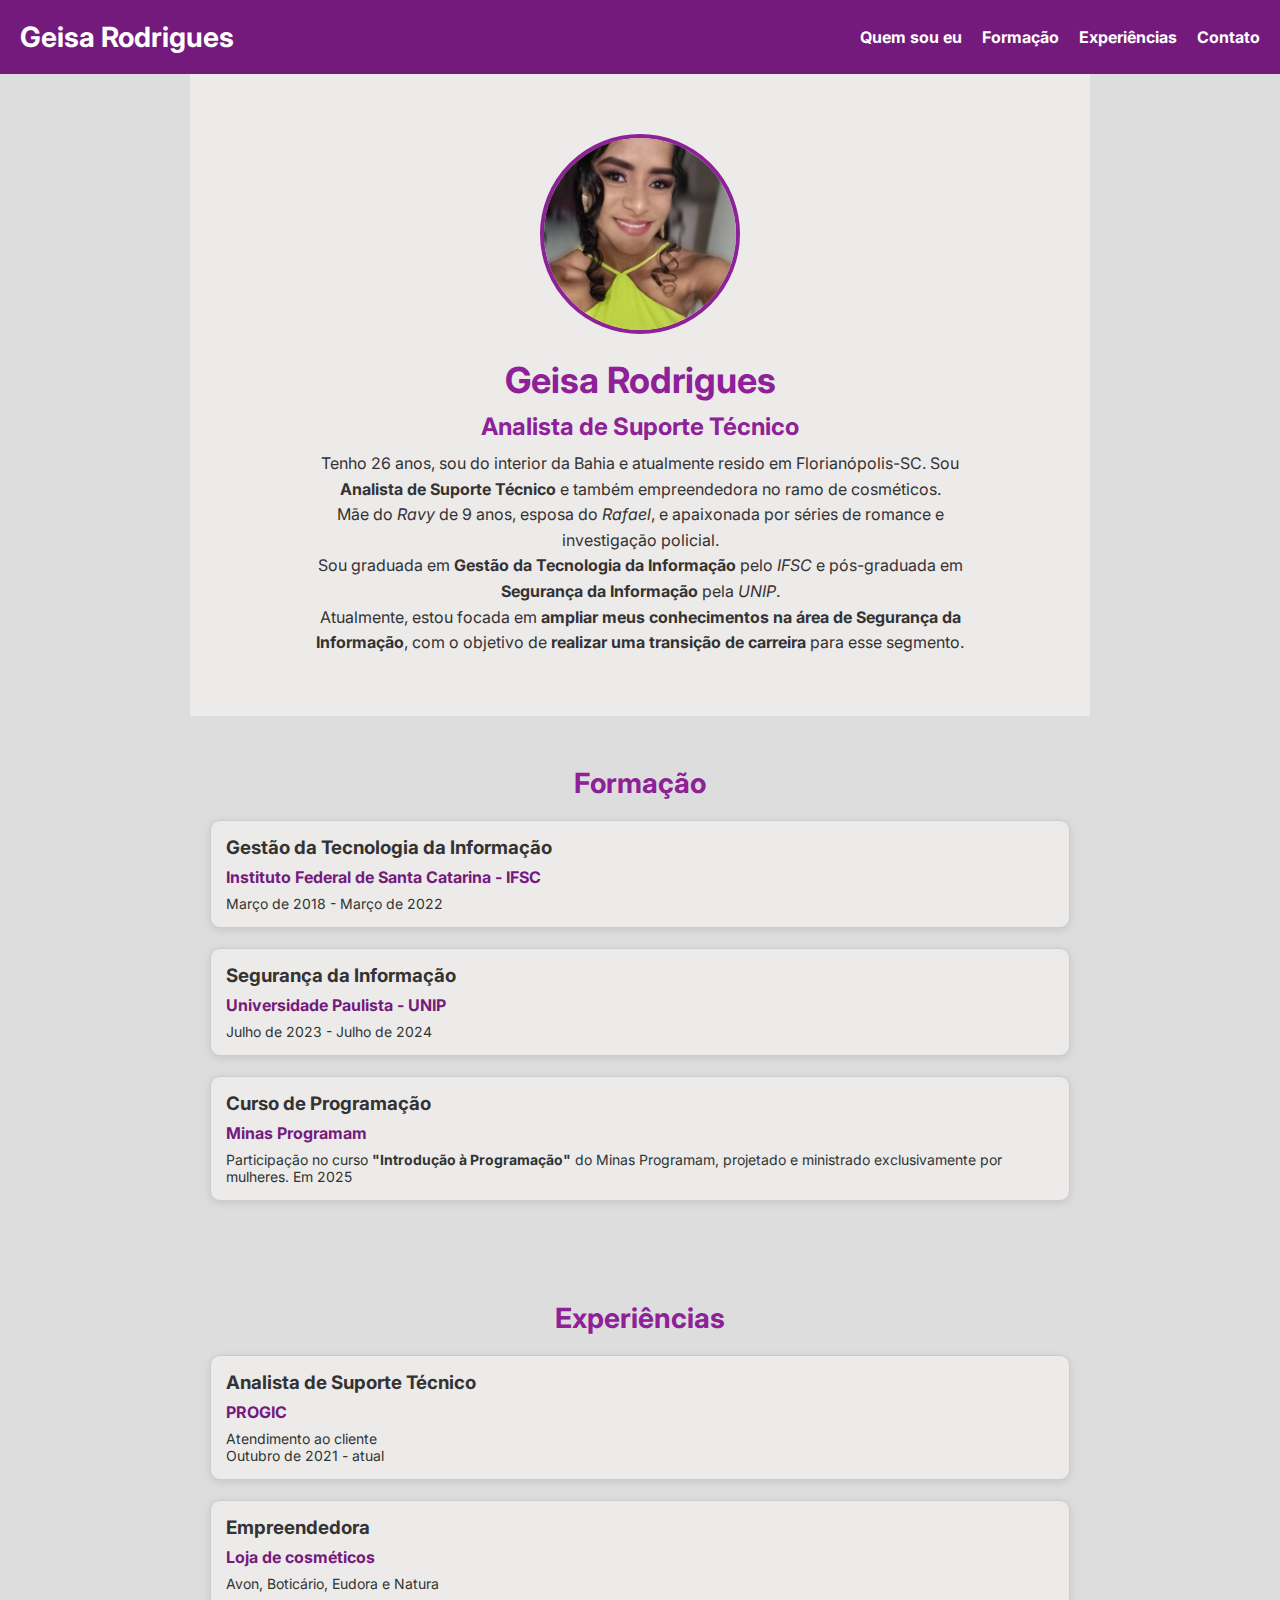
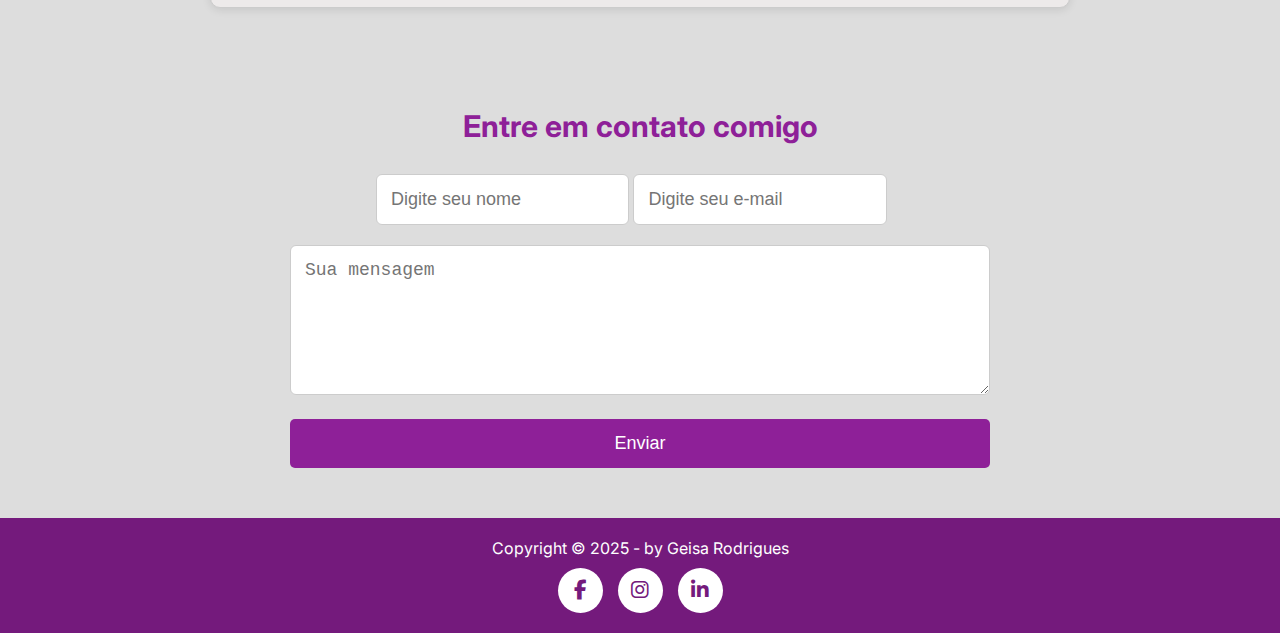
<file: index.html>
<!DOCTYPE html>
<html lang="pt-BR">

<head>
    <meta charset="UTF-8">
    <meta name="viewport" content="width=device-width, initial-scale=1.0" />
    <title>Geisa Rodrigues</title>
    <link rel="stylesheet" href="style.css" />
    <link rel="preconnect" href="https://fonts.googleapis.com">
    <link rel="preconnect" href="https://fontes.gstatic.com" crossorigin>
    <link 
        href="https://fonts.googleapis.com/css2?family=Inter:ital,opsz,wght@0,14..32,100..900;1,14..32,100..900&family=Roboto:ital,wght@0,100..900;1;100..900&display=swap"
        rel="stylesheet">
<link rel="stylesheet" href="https://cdn.jsdelivr.net/npm/@fortawesome/fontawesome-free@6.4.0/css/all.min.css">
</head>

    <body>
     <header id="menu">
        <h1 class="logo">Geisa Rodrigues</h1>
        <div class="menu-toggle" id="menu-toggle">
           <i class="fas fa-bars"></i>
        </div>

        <nav class="navegacao">
          <ul>
            <li><a href="#sobre"> Quem sou eu</a></li>
            <li><a href="#formacao"> Formação</a></li>
            <li><a href="#experiencias"> Experiências</a></li>
            <li><a href="#contato"> Contato</a></li>
          </ul>
        </nav>
    </header>

 <main>
    <section id="sobre">
      <img src="imagens/imggeisa.jpg" alt="Minha foto sorrindo (Geisa)" class="sobre-imagem" />
      <h2 class="sobre-nome">Geisa Rodrigues</h2>
      <h3 class="sobre-titulo">Analista de Suporte Técnico</h3>
      <p class="sobre-descricao">
          Tenho 26 anos, sou do interior da Bahia e atualmente resido em Florianópolis-SC.
          Sou <strong>Analista de Suporte Técnico</strong> e  também empreendedora no ramo
          de cosméticos. <br />
          Mãe do <em>Ravy</em> de 9 anos, esposa do <em>Rafael</em>,  e apaixonada por séries de romance
          e investigação policial.<br/>
          Sou graduada em <strong>Gestão da Tecnologia da Informação</strong> pelo <em>IFSC </em>e pós-graduada em <strong>Segurança da 
          Informação</strong> pela <em>UNIP</em>.<br/>
          Atualmente, estou focada em <strong>ampliar meus conhecimentos na área de Segurança da Informação</strong>, 
          com o objetivo de <strong>realizar uma transição de carreira</strong> para esse segmento.
      </p>
    </section>

    <section id="formacao" class="secao">
      <h2>Formação</h2>
      <div class="lista">
        <div class="item">
          <h3>Gestão da Tecnologia da Informação</h3>
          <a href="https://www.ifsc.edu.br/" target="_blank">
          Instituto Federal de Santa Catarina - IFSC </a>
          <P>Março de 2018 - Março de 2022</P>
       </div>
     <div class="item">
         <h3>Segurança da Informação</h3>
         <a href="https://www.posunip.com.br/" target="_blank">
         Universidade Paulista - UNIP</a>
         <P>Julho de 2023 - Julho de 2024</P>
     </div>
     <div class="item">
         <h3>Curso de Programação</h3>
         <a href="https://minasprogramam.com/" target="_blank">
          Minas Programam
         </a>
         <p>Participação no curso <strong>"Introdução à Programação"</strong> do Minas Programam, projetado e ministrado exclusivamente por mulheres. Em 2025</p>
       </div>
     </div>
    </section>

  <section id="experiencias" class="secao">
     <h2>Experiências</h2>
     <div class="lista">
        <div class="item">
           <h3>Analista de Suporte Técnico</h3>
           <a href="https://progic.com.br/" target="_blank">PROGIC</a>
           <p>Atendimento ao cliente </br>
           Outubro de 2021 - atual</p>
        </div>
        <div class="item">
           <h3>Empreendedora</h3>
           <a>Loja de cosméticos</a>
           <p>Avon, Boticário, Eudora e Natura</p>
        </div>
      </div>
  </section>

  <section id="contato">
    <h2 class="contato-titulo"> Entre em contato comigo</h2>
    <form  class="contato-formulario" action="https://formsubmit.co/geisa.sml@hotmail.com" method="POST">
    <input type="hidden" name="_captcha" value="false">
    <input type="hidden" name="_next" value="https://geisabrito.netlify.app/obrigada.html">
        
    <div class="contato-grupoinput">
      <div>
          <input type="text" name="nome" placeholder="Digite seu nome" required>
          <input type="email" name="email" placeholder="Digite seu e-mail" required>
      </div>
    </div>
      <div>
          <textarea name="mensagem" placeholder="Sua mensagem" required></textarea>
      </div>
      <button type="submit">Enviar</button>
    </form>
  </section>  
</main>

  <footer id="rodape">
    <p>Copyright &copy; 2025 - by Geisa Rodrigues</p>
    <div class="redes-sociais">
        <a href="https://www.facebook.com/profile.php?id=100004513209102" aria-label="Facebook" target="_blank">
        <i class="fab fa-facebook-f"></i></a>
        <a href="https://www.instagram.com/geisabritorodrigues" aria-label="Instagram" target="_blank">
        <i class="fab fa-instagram"></i></a>
        <a href="https://www.linkedin.com/in/geisabritorodrigues/" aria-label="linkedin" target="_blank">
        <i class="fab fa-linkedin-in"></i></a>
    </div>
  </footer>

<!-- BOTÃO VOLTAR AO TOPO -->
<button id="btnTopo" title="Voltar ao topo">
    <i class="fas fa-arrow-up"></i>
</button>

<!-- JS para menu e botão topo -->
<script>
    
    const btnTopo = document.getElementById('btnTopo');
    window.addEventListener('scroll', () => {
        btnTopo.style.display = window.scrollY > 300 ? 'flex' : 'none';
    });
    btnTopo.addEventListener('click', () => {
        window.scrollTo({ top: 0, behavior: 'smooth' });
    });

    // Menu hambúrguer
    const toggle = document.getElementById('menu-toggle');
    const nav = document.querySelector('.navegacao');
    toggle.addEventListener('click', () => {
        nav.classList.toggle('active');
    });
</script>

</body>

</html>
</file>
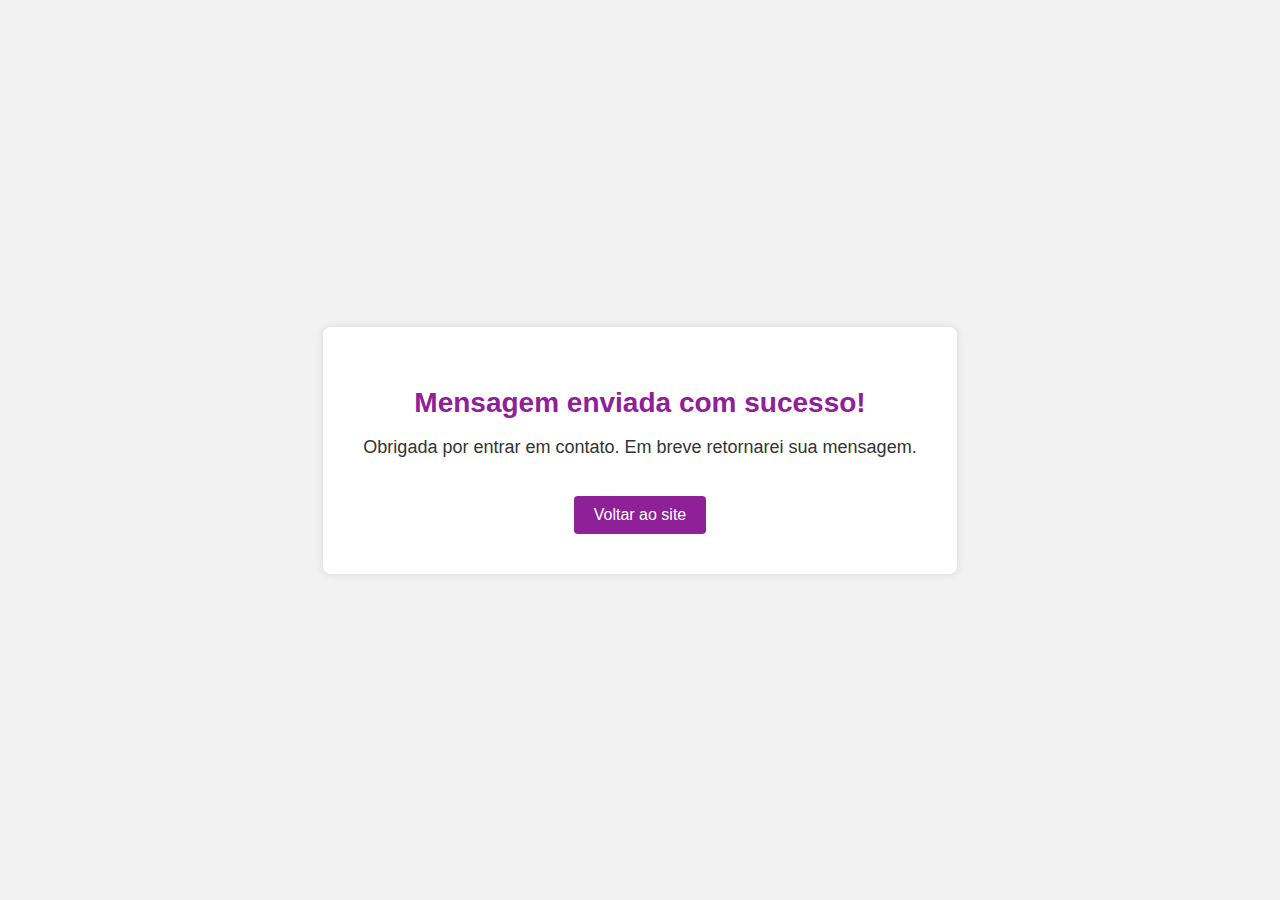
<file: obrigada.html>
<!DOCTYPE html>
<html lang="pt-BR">

<head>
  <meta charset="UTF-8" />
  <meta name="viewport" content="width=device-width, initial-scale=1.0" />
  <title>Mensagem Enviada</title>
  <link rel="stylesheet" href="https://cdnjs.cloudflare.com/ajax/libs/font-awesome/6.4.0/css/all.min.css" integrity="sha512-pO1ePQdI1sGpnzGQ2O1K2S9qWJcIEbqa8aO6J3FAxT7ZCM5OAI2zEISZJuZV1an+bwC2oYIpHk9HD3+YPbAHQw==" crossorigin="anonymous" referrerpolicy="no-referrer" />

  <style>
    body {
      display: flex;
      justify-content: center;
      align-items: center;
      height: 100vh;
      margin: 0;
      font-family: 'Titillium Web', sans-serif;
      background-color: #f2f2f2;
    }

    .mensagem {
      text-align: center;
      background-color: #fff;
      padding: 40px;
      border-radius: 8px;
      box-shadow: 0 0 10px rgba(0, 0, 0, 0.1);
    }

    .mensagem .icone-sucesso {
      font-size: 60px;
      color: #4BB543;
      margin-bottom: 20px;
      animation: bounce 1s ease;
    }

    .mensagem h1 {
      color: #8e2098;
      font-size: 28px;
      margin-bottom: 10px;
    }

    .mensagem p {
      font-size: 18px;
      color: #333;
    }

    .mensagem a {
      display: inline-block;
      margin-top: 20px;
      padding: 10px 20px;
      background-color: #8e2098;
      color: #fff;
      text-decoration: none;
      border-radius: 4px;
      transition: background 0.3s;
    }

    .mensagem a:hover {
      background-color: #6c1a7a;
    }

    @keyframes bounce {
      0%   { transform: scale(0.9); opacity: 0; }
      50%  { transform: scale(1.1); opacity: 1; }
      100% { transform: scale(1); }
    }
    @media (max-width: 768px) {
      nav.navegacao ul {
        flex-direction: column;
        align-items: center;
      }
    }
  </style>
</head>

<body>
  <div class="mensagem">
    <div class="icone-sucesso">
      <i class="fas fa-check-circle"></i> 
    </div>
    <h1>Mensagem enviada com sucesso!</h1>
    <p>Obrigada por entrar em contato. Em breve retornarei sua mensagem.</p>
    <a href="index.html">Voltar ao site</a>
  </div>
</body>

</html>
</file>
<file: style.css>
/* RESET E CONFIGURAÇÕES GLOBAIS */
* {
    margin: 0;
    padding: 0;
    box-sizing: border-box;
}

html {
    scroll-behavior: smooth;
}

body {
    font-family: 'Inter', 'Roboto', sans-serif;
    background-color: #dddddd;
    color: #333;
}

/* CABEÇALHO */
#menu {
    position: sticky;
    top: 0;
    display: flex;
    justify-content: space-between;
    align-items: center;
    background-color: #741a7c;
    padding: 20px;
    z-index: 1000;
    flex-wrap: wrap;
}

.logo {
    font-size: 28px;
    color: #fff;
    font-weight: bold;
}

.menu-toggle {
    display: none;
    font-size: 28px;
    color: #fff;
    cursor: pointer;
}

.navegacao {
    display: flex;
}

.navegacao ul {
    list-style: none;
    display: flex;
    gap: 20px;
}

.navegacao ul li a {
    color: #fff;
    text-decoration: none;
    font-weight: bold;
    transition: color 0.3s;
}

.navegacao ul li a:hover {
    color: #ff0089;
    text-decoration: underline;
}

/* SEÇÃO SOBRE */
#sobre {
    text-align: center;
    background-color: #EDEAEA;
    padding: 60px 20px;
}

.sobre-imagem {
    width: 100%;
    max-width: 200px;
    border-radius: 50%;
    object-fit: cover;
    border: 4px solid #8e2098;
    transition: 0.3s;
}

.sobre-imagem:hover {
    box-shadow: 0 0 20px #8e2098;
    transform: scale(1.15);
}

.sobre-nome {
    color: #8e2098;
    font-size: 36px;
    margin-top: 20px;
}

.sobre-titulo {
    color: #8e2098;
    font-size: 24px;
    margin-top: 10px;
}

.sobre-descricao {
    font-size: 16px;
    line-height: 1.6;
    margin-top: 10px;
    max-width: 700px;
    margin-left: auto;
    margin-right: auto;
}

/* SEÇÕES GERAIS */
section {
    scroll-margin-top: 100px;
    padding: 50px 20px;
    max-width: 900px;
    margin: 0 auto;
}

.secao h2 {
    text-align: center;
    color: #8e2098;
    margin-bottom: 20px;
    font-size: 28px;
}

/* LISTAS DE ITENS (FORMAÇÃO E EXPERIÊNCIAS) */
.lista {
    display: flex;
    flex-direction: column;
    gap: 20px;
}

.item {
    background: #EDEAEA;
    border: 1px solid #ccc;
    border-radius: 10px;
    padding: 15px;
    text-align: left;
    box-shadow: 0 2px 8px rgba(0, 0, 0, 0.1);
    transition: transform 0.3s ease;
}

.item:hover {
    transform: scale(1.02);
}

.item h3 {
    margin-bottom: 8px;
}

.item a {
    display: block;
    margin-bottom: 8px;
    color: #741a7c;
    font-weight: bold;
    text-decoration: none;
}

.item a:hover {
    color: #ff0089;
    text-decoration: underline;
}

.item p {
    font-size: 14px;
    color: #2e3532;
}

/* FORMULÁRIO DE CONTATO */
#contato {
    display: flex;
    flex-direction: column;
    align-items: center;
    padding: 50px 20px;
}

.contato-titulo {
    color: #8e2098;
    font-size: 30px;
    margin-bottom: 30px;
    text-align: center;
}

.contato-formulario {
    display: flex;
    flex-direction: column;
    width: 100%;
    max-width: 700px;
    gap: 20px;
}

.contato-grupoinput {
    display: flex;
    justify-content: center;
    gap: 20px;
    flex-wrap: wrap;
}

.contato-grupoinput input {
    width: 48%;
    padding: 14px;
    font-size: 18px;
    border: 1px solid #ccc;
    border-radius: 6px;
}

textarea {
    width: 100%;
    min-height: 150px;
    padding: 14px;
    font-size: 18px;
    border: 1px solid #ccc;
    border-radius: 6px;
    resize: vertical;
}

button[type="submit"] {
    width: 100%;
    background-color: #8e2098;
    color: white;
    font-size: 18px;
    padding: 14px;
    border: none;
    border-radius: 5px;
    cursor: pointer;
    transition: 0.3s;
}

button[type="submit"]:hover {
    background-color: #6c1a7a;
}

/* RODAPÉ */
footer {
    text-align: center;
    padding: 20px;
    background: #741a7c;
    color: white;
}

.redes-sociais {
    display: flex;
    justify-content: center;
    gap: 15px;
    margin-top: 10px;
}

.redes-sociais a {
    display: inline-block;
    width: 45px;
    height: 45px;
    line-height: 45px;
    background: #fff;
    color: #741a7c;
    border-radius: 50%;
    font-size: 20px;
    transition: 0.3s;
}

.redes-sociais a:hover {
    background: #8e2098;
    color: #fff;
    transform: scale(1.1);
}

/* BOTÃO VOLTAR AO TOPO */
#btnTopo {
    position: fixed;
    bottom: 20px;
    right: 20px;
    width: 50px;
    height: 50px;
    background-color: #741a7c;
    color: #fff;
    border: none;
    border-radius: 50%;
    font-size: 20px;
    cursor: pointer;
    display: none;
    justify-content: center;
    align-items: center;
    box-shadow: 0 4px 6px rgba(0, 0, 0, 0.3);
    transition: background 0.3s, transform 0.3s;
}

#btnTopo:hover {
    background-color: #8e2098;
    transform: scale(1.1);
}

#btnTopo i {
    font-size: 22px;
}

/* RESPONSIVIDADE */
@media (max-width: 768px) {
    #menu {
        flex-direction: column;
        align-items: flex-start;
    }

    .menu-toggle {
        display: block;
    }

    .navegacao {
        display: none;
        width: 100%;
    }

    .navegacao.active {
        display: block;
        animation: slideDown 0.3s ease;
    }

    .navegacao ul {
        flex-direction: column;
        gap: 10px;
        padding: 15px 0;
        width: 100%;
        background-color: #741a7c;
        text-align: center;
    }

    .contato-grupoinput {
        flex-direction: column;
        gap: 10px;
    }

    .contato-grupoinput input {
        width: 100%;
    }
}

/* ANIMAÇÃO DO MENU */
@keyframes slideDown {
    from {
        opacity: 0;
        transform: translateY(-10px);
    }
    to {
        opacity: 1;
        transform: translateY(0);
    }
}
</file>
